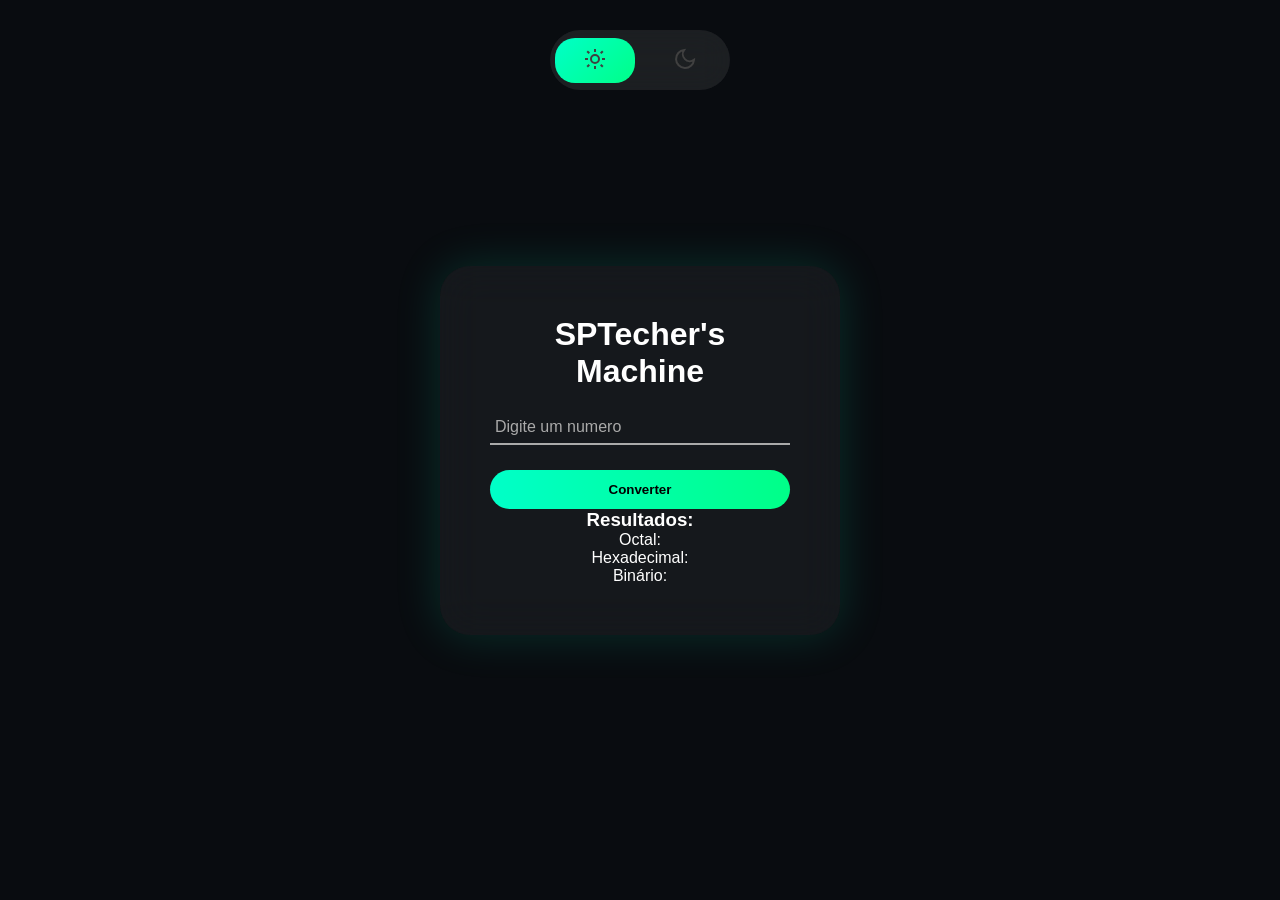
<file: index.html>
<!DOCTYPE html>
<html lang="pt-br">

<head>
    <meta charset="UTF-8">
    <meta name="viewport" content="width=device-width, initial-scale=1.0">
    <title>ASCII Machine</title>
    <link rel="stylesheet" href="style.css">
</head>

<body>

    <!-- SWITCH -->
    <div class="switch" id="switch">
        <div class="slider"></div>

        <button class="btn" onclick="setMode('light')">
            <svg viewBox="0 0 24 24" fill="none">
                <circle cx="12" cy="12" r="4"/>
                <line x1="12" y1="2" x2="12" y2="5"/>
                <line x1="12" y1="19" x2="12" y2="22"/>
                <line x1="4.2" y1="4.2" x2="6.3" y2="6.3"/>
                <line x1="17.7" y1="17.7" x2="19.8" y2="19.8"/>
                <line x1="2" y1="12" x2="5" y2="12"/>
                <line x1="19" y1="12" x2="22" y2="12"/>
                <line x1="4.2" y1="19.8" x2="6.3" y2="17.7"/>
                <line x1="17.7" y1="6.3" x2="19.8" y2="4.2"/>
            </svg>
        </button>

        <button class="btn" onclick="setMode('dark')">
            <svg viewBox="0 0 24 24" fill="none">
                <path d="M21 12.79A9 9 0 1 1 11.21 3 
                7 7 0 0 0 21 12.79z"/>
            </svg>
        </button>
    </div>

    <!-- CARD -->
    <div class="card">
        <h1>SPTecher's Machine</h1><br>

        <div class="input-group">
            <input id="input_ascii" type="text" required>
            <label>Digite um numero</label>
        </div>

        <button onclick="converter()">Converter</button>

        <div id="div_output"></div>

        <h3>Resultados:</h3>
        <p>Octal:
        <div id="demo2"></div>
        </p>
        <p>Hexadecimal:
        <div id="demo3"></div>
        </p>
        <p>Binário:
        <div id="demo4"></div>
        </p>
    </div>

</body>

<script>
    function converter() {
            var decimal = Number(input_ascii.value);
            div_output.style.display = 'block';
            demo2.innerHTML = decimal.toString(8);
            demo3.innerHTML = decimal.toString(16);
            demo4.innerHTML = decimal.toString(2);
        }

    function setMode(mode) {
        const body = document.body;
        const switcher = document.getElementById("switch");

        if (mode === "dark") {
            switcher.classList.add("dark");
            body.classList.remove("light");
        } else {
            switcher.classList.remove("dark");
            body.classList.add("light");
        }
    }
</script>
</html>
</file>
<file: style.css>
* {
    margin: 0;
    padding: 0;
    box-sizing: border-box;
    font-family: Arial, Helvetica, sans-serif;
}

body {
    height: 100vh;
    display: flex;
    flex-direction: column;
    justify-content: center;
    align-items: center;
    background: #090c10;
    transition: 0.3s;
}

/* SWITCH */
.switch {
    position: absolute;
    top: 30px;
    width: 180px;
    height: 60px;
    border-radius: 40px;
    display: flex;
    align-items: center;
    justify-content: space-around;

    backdrop-filter: blur(15px);
    background: rgba(255,255,255,0.08);
}

.slider {
    position: absolute;
    width: 80px;
    height: 45px;
    border-radius: 20px;
    left: 5px;
    background: linear-gradient(135deg, #00ffc8, #00ff88);
    transition: 0.3s;
    z-index: 1;
}

.switch.dark .slider {
    left: 95px;
}

/* SVG */
.btn {
    background: none;
    border: none;
    cursor: pointer;
    z-index: 2;
}

.btn svg {
    width: 24px;
    height: 24px;
    stroke: rgb(64, 64, 64);
    stroke-width: 2;
    fill: none;
}

/* CARD */
.card {
    width: 400px;
    padding: 50px;
    border-radius: 30px;

    background: rgba(255, 255, 255, 0.05);
    backdrop-filter: blur(20px);

    box-shadow: 0 0 45px rgba(1, 189, 149, 0.2);

    text-align: center;
    color: #fff;
}

/* LIGHT MODE */
body.light {
    background: #e5e7eb;
}

body.light .card {
    color: #000;
    background: rgba(255,255,255,0.6);
}

/* INPUT */
.input-group {
    position: relative;
    margin-bottom: 25px;
}

.input-group input {
    width: 100%;
    padding: 10px 5px;
    background: transparent;
    border: none;
    border-bottom: 2px solid #aaa;
    outline: none;
    color: inherit;
}

.input-group label {
    position: absolute;
    left: 5px;
    top: 10px;
    color: #aaa;
    transition: 0.3s;
}

.input-group input:focus + label,
.input-group input:valid + label {
    top: -10px;
    font-size: 12px;
    color: #00ffc8;
}

/* BOTÃO */
button {
    width: 100%;
    padding: 12px;
    border: none;
    border-radius: 20px;
    background: linear-gradient(90deg, #00ffc8, #00ff88);
    color: #000;
    font-weight: bold;
    cursor: pointer;
    transition: 0.3s;
}

button:hover {
    transform: scale(1.1);
}

/* OUTPUT */
#div_output {
    margin-top: 20px;
    display: none;
    text-align: left;
}
</file>
